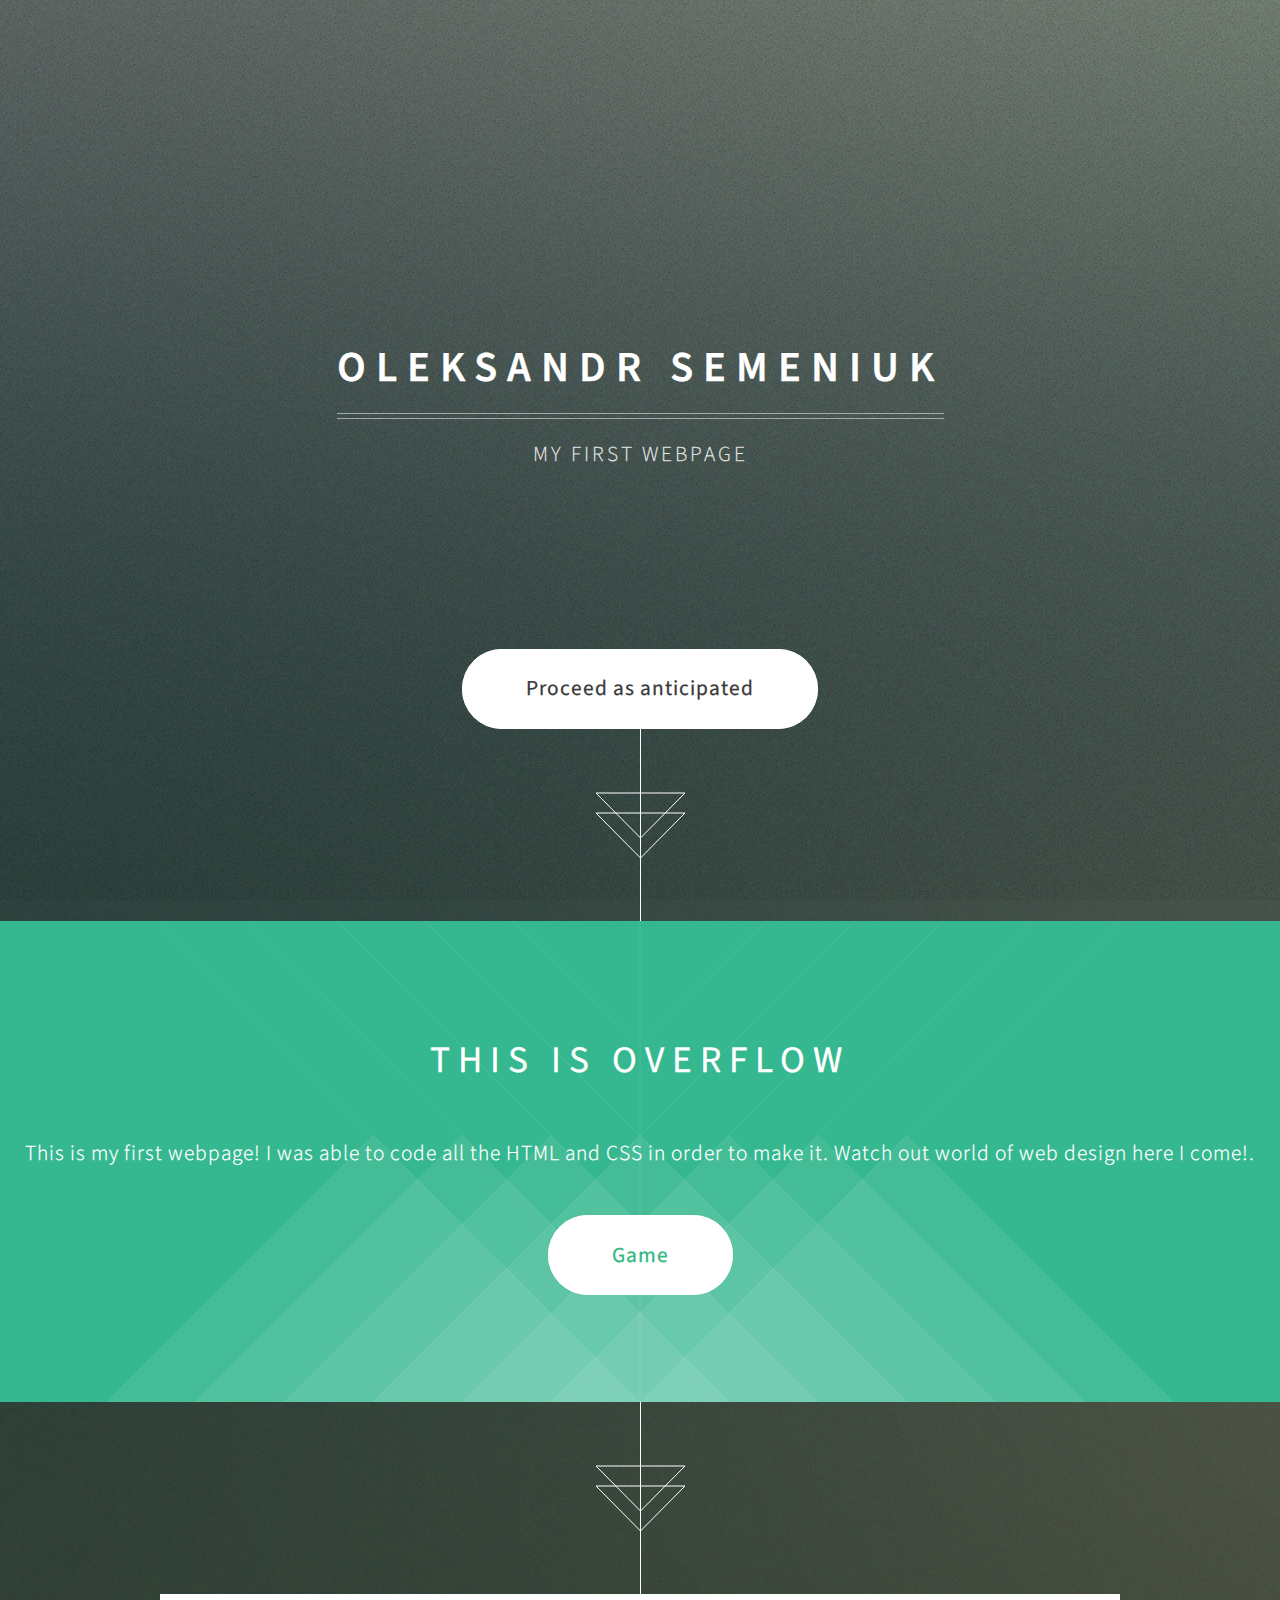
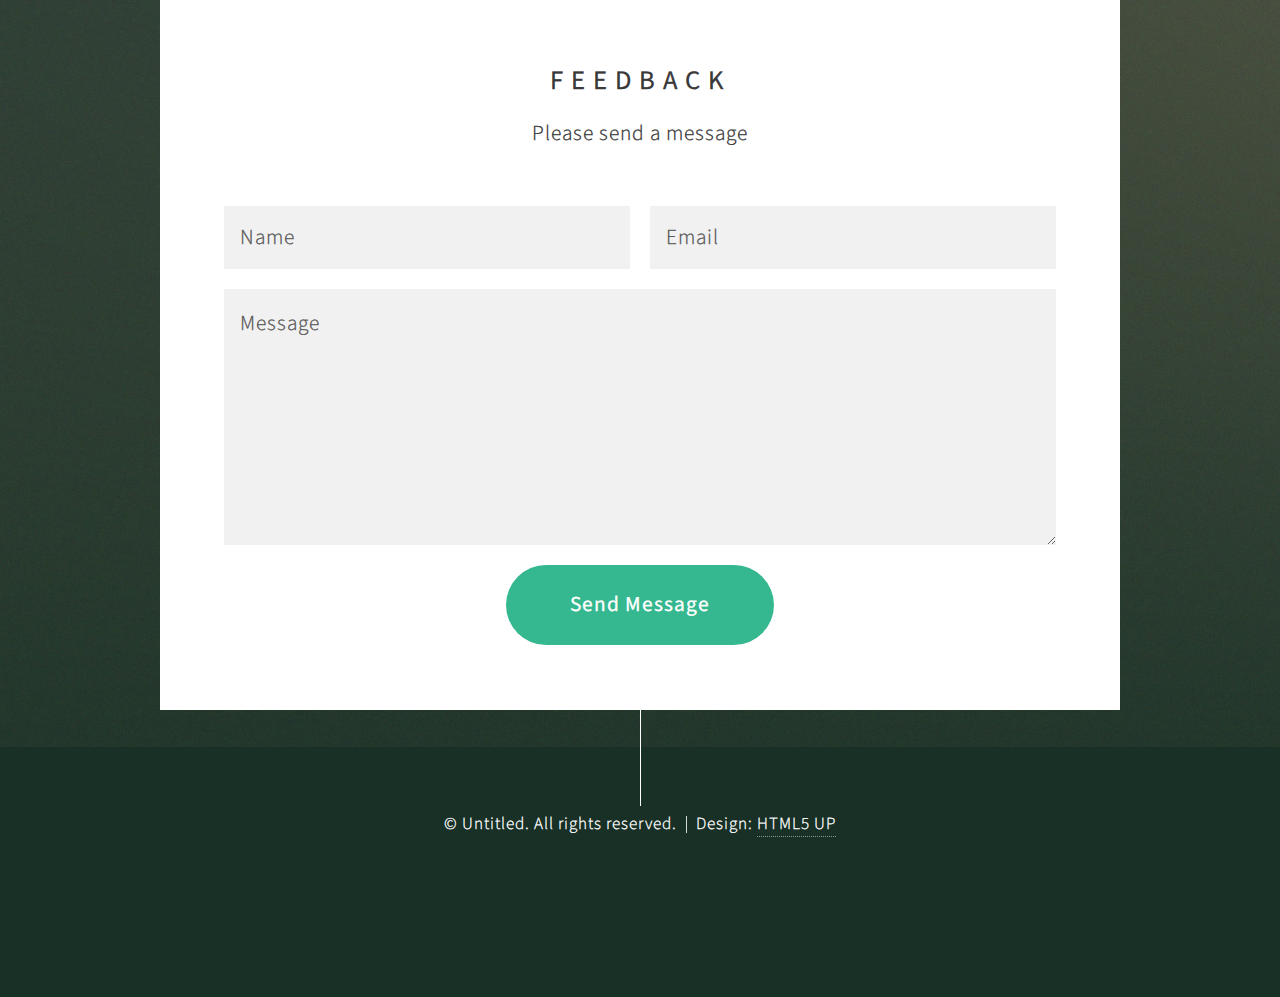
<file: index.html>
<!DOCTYPE HTML>
<!--
	Overflow by HTML5 UP
	html5up.net | @ajlkn
	Free for personal and commercial use under the CCA 3.0 license (html5up.net/license)
-->
<html>
	<head>
		<title>Oleksandr Semeniuk My First Webpage</title>
		<meta charset="utf-8" />
		<meta name="viewport" content="width=device-width, initial-scale=1" />
		<!--[if lte IE 8]><script src="assets/js/ie/html5shiv.js"></script><![endif]-->
		<link rel="stylesheet" href="assets/css/main.css" />
		<!--[if lte IE 8]><link rel="stylesheet" href="assets/css/ie8.css" /><![endif]-->
	</head>
	<body>

		<!-- Header -->
			<section id="header">
				<header>
					<h1>Oleksandr Semeniuk</h1>
					<p>My First Webpage</p>
				</header>
				<footer>
					<a href="#banner" class="button style2 scrolly-middle"><!--[-->Proceed as anticipated<!--]--></a>
				</footer>
			</section>

		<!-- Banner -->
			<section id="banner">
				<header>
					<h2><!--[-->This is Overflow<!--]--></h2>
				</header>
				<p><!--[-->This is my first webpage! I was able to code all the HTML and CSS in order to make it. Watch out world of web design here I come!<!--]-->.<br />
				<footer>
					<a href="game.html" class="button style2 scrolly"><!--[-->Game<!--]--></a>
				</footer>
			</section>

		<!-- Contact -->
			<article class="container box style3">
				<header>
					<h2>Feedback</h2>
					<p>Please send a message</p>
				</header>
				<form method="post" action="mailto:werwolf_a@ukr.net" enctype="text/plain">
					<div class="row 50%">
						<div class="6u 12u$(mobile)"><input type="text" class="text" name="name" placeholder="Name" /></div>
						<div class="6u$ 12u$(mobile)"><input type="text" class="text" name="email" placeholder="Email" /></div>
						<div class="12u$">
							<textarea name="message" placeholder="Message"></textarea>
						</div>
						<div class="12u$">
							<ul class="actions">
								<li><input type="submit" value="Send Message" /></li>
							</ul>
						</div>
					</div>
				</form>
			</article>

		<section id="footer">
<!--			<ul class="icons">
				<li><a href="#" class="icon fa-twitter"><span class="label">Twitter</span></a></li>
				<li><a href="#" class="icon fa-facebook"><span class="label">Facebook</span></a></li>
				<li><a href="#" class="icon fa-google-plus"><span class="label">Google+</span></a></li>
				<li><a href="#" class="icon fa-pinterest"><span class="label">Pinterest</span></a></li>
				<li><a href="#" class="icon fa-dribbble"><span class="label">Dribbble</span></a></li>
				<li><a href="#" class="icon fa-linkedin"><span class="label">LinkedIn</span></a></li>
			</ul>
-->
			<div class="copyright">
				<ul class="menu">
					<li>&copy; Untitled. All rights reserved.</li><li>Design: <a href="http://html5up.net">HTML5 UP</a></li>
				</ul>

			</div>
		</section>

		<!-- Scripts -->
			<script src="assets/js/jquery.min.js"></script>
			<script src="assets/js/jquery.scrolly.min.js"></script>
			<script src="assets/js/jquery.poptrox.min.js"></script>
			<script src="assets/js/skel.min.js"></script>
			<script src="assets/js/util.js"></script>
			<!--[if lte IE 8]><script src="assets/js/ie/respond.min.js"></script><![endif]-->
			<script src="assets/js/main.js"></script>

	</body>
</html>
</file>
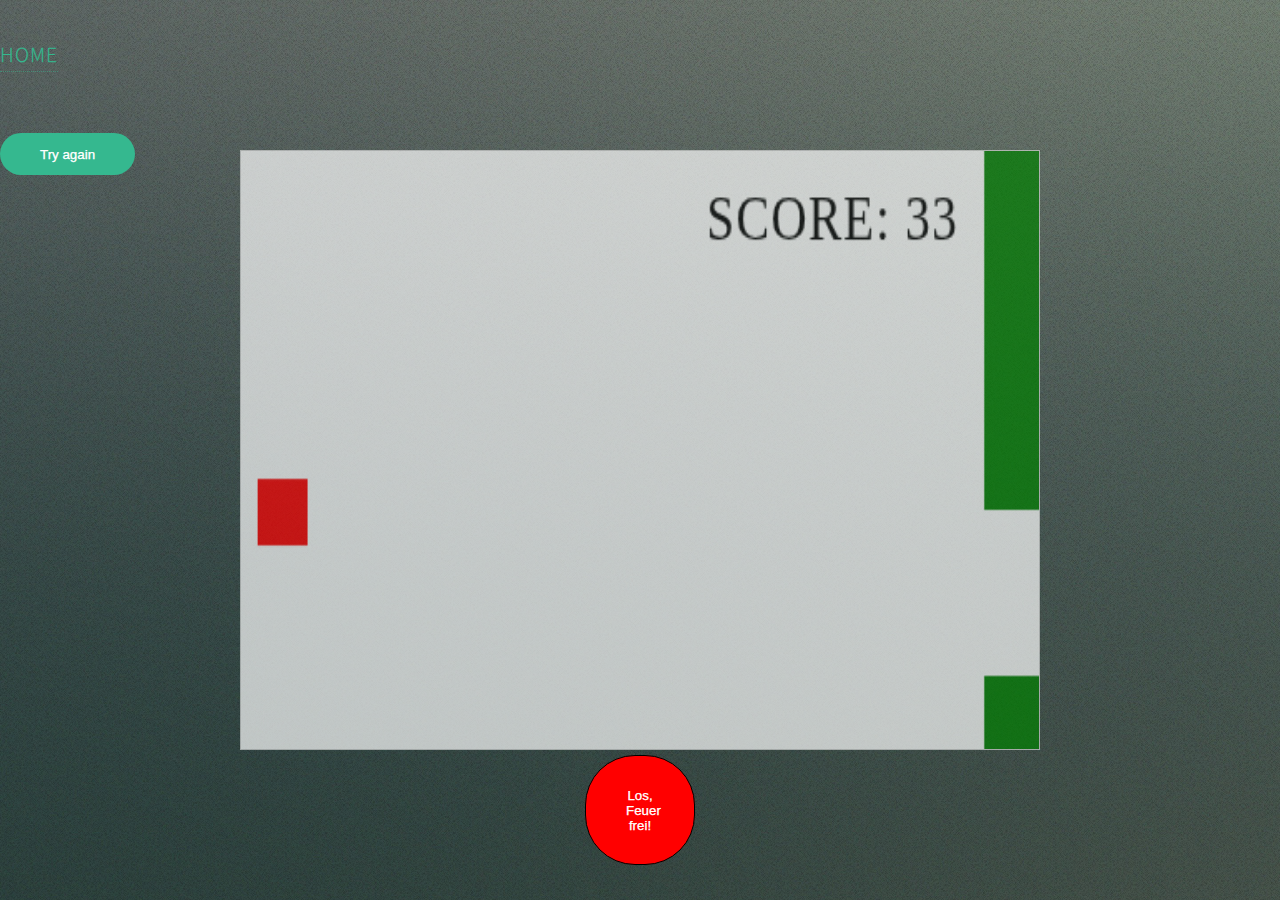
<file: game.html>
<!DOCTYPE html>
<html>
<head>
<title>Game</title>
<meta name="viewport" content="width=device-width, initial-scale=1.0"/>
<link rel="stylesheet" href="assets/css/main.css" />
<style>
canvas {
    border:1px solid #d3d3d3;
    background-color: #ffffff; opacity: 0.7;
    padding: 0;
    margin: auto;
    display: block;
    width: 800px;
    height: 600px;
    position: absolute;
    top: 0;
    bottom: 0;
    left: 0;
    right: 0;
}
}
</style>
</head>
<body onload="startGame()">
<script>

var myGamePiece;
var myObstacles = [];
var myScore;

function startGame() {
    myGamePiece = new component(30, 30, "red", 10, 120);
    myGamePiece.gravity = 0.05;
    myScore = new component("30px", "Consolas", "black", 280, 40, "text");
    myGameArea.start();
}

var myGameArea = {
    canvas : document.createElement("canvas"),
    start : function() {
        this.canvas.width = 480;
        this.canvas.height = 270; 
        this.context = this.canvas.getContext("2d");
        document.body.insertBefore(this.canvas, document.body.childNodes[0]);
        this.frameNo = 0;
        this.interval = setInterval(updateGameArea, 20);
        },
    clear : function() {
        this.context.clearRect(0, 0, this.canvas.width, this.canvas.height);
    }
}

function component(width, height, color, x, y, type) {
    this.type = type;
    this.score = 0;
    this.width = width;
    this.height = height;
    this.speedX = 0;
    this.speedY = 0;    
    this.x = x;
    this.y = y;
    this.gravity = 0;
    this.gravitySpeed = 0;
    this.update = function() {
        ctx = myGameArea.context;
        if (this.type == "text") {
            ctx.font = this.width + " " + this.height;
            ctx.fillStyle = color;
            ctx.fillText(this.text, this.x, this.y);
        } else {
            ctx.fillStyle = color;
            ctx.fillRect(this.x, this.y, this.width, this.height);
        }
    }
    this.newPos = function() {
        this.gravitySpeed += this.gravity;
        this.x += this.speedX;
        this.y += this.speedY + this.gravitySpeed;
        this.hitBottom();
    }
    this.hitBottom = function() {
        var rockbottom = myGameArea.canvas.height - this.height;
        if (this.y > rockbottom) {
            this.y = rockbottom;
            this.gravitySpeed = 0;
        }
    }
    this.crashWith = function(otherobj) {
        var myleft = this.x;
        var myright = this.x + (this.width);
        var mytop = this.y;
        var mybottom = this.y + (this.height);
        var otherleft = otherobj.x;
        var otherright = otherobj.x + (otherobj.width);
        var othertop = otherobj.y;
        var otherbottom = otherobj.y + (otherobj.height);
        var crash = true;
        if ((mybottom < othertop) || (mytop > otherbottom) || (myright < otherleft) || (myleft > otherright)) {
            crash = false;
        }
        return crash;
    }
}

function updateGameArea() {
    var x, height, gap, minHeight, maxHeight, minGap, maxGap;
    for (i = 0; i < myObstacles.length; i += 1) {
        if (myGamePiece.crashWith(myObstacles[i])) {
            return;
        } 
    }
    myGameArea.clear();
    myGameArea.frameNo += 1;
    if (myGameArea.frameNo == 1 || everyinterval(150)) {
        x = myGameArea.canvas.width;
        minHeight = 20;
        maxHeight = 200;
        height = Math.floor(Math.random()*(maxHeight-minHeight+1)+minHeight);
        minGap = 50;
        maxGap = 200;
        gap = Math.floor(Math.random()*(maxGap-minGap+1)+minGap);
        myObstacles.push(new component(40, height, "green", x, 0));
        myObstacles.push(new component(40, x - height - gap, "green", x, height + gap));
    }
    for (i = 0; i < myObstacles.length; i += 1) {
        myObstacles[i].x += -1;
        myObstacles[i].update();
    }
    myScore.text="SCORE: " + myGameArea.frameNo;
    myScore.update();
    myGamePiece.newPos();
    myGamePiece.update();
}

function everyinterval(n) {
    if ((myGameArea.frameNo / n) % 1 == 0) {return true;}
    return false;
}

function accelerate(n) {
    myGamePiece.gravity = n;
}
</script>
<br>
<button style=" height:110px; width:110px; border-radius: 50px;  border: 1px solid #000; background-color:red; margin: 0;    position: absolute;    top: 90%;    left: 50%;    transform: translate(-50%, -50%);" onmousedown="accelerate(-0.2)" onmouseup="accelerate(0.05)">Los, Feuer frei! </button>


</script>

<!--<br>
<a href="https://oleksandrsemeniuk.github.io/OleksandrSemeniuk/" >Home</a>
</br>-->    

<div class="home">
				<ul class="menu">
					</li><li>  <a href="https://oleksandrsemeniuk.github.io/OleksandrSemeniuk">HOME</a></li>
				</ul>

			</div>

<br>
<button onmousedown="location.reload();" >Try again</button>
</br>

</body>
</html>
</file>
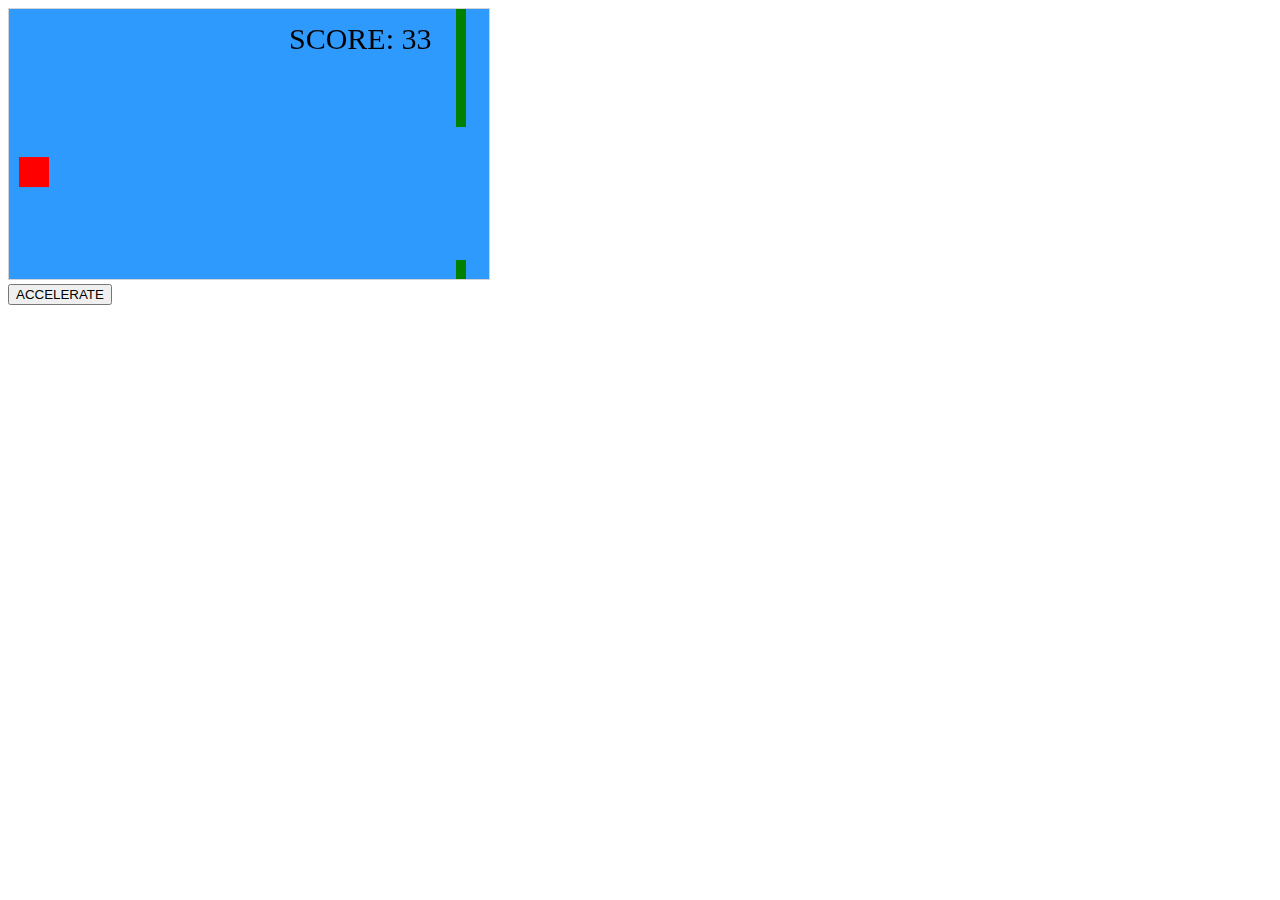
<file: index2.html>
<!DOCTYPE html>
<html>
<head>
<meta name="viewport" content="width=device-width, initial-scale=1.0"/>
<style>
canvas {
    border:1px solid #d3d3d3;
    background-color: #2E9AFE;
}
</style>
</head>
<body onload="startGame()">
<script>

var myGamePiece;
var myObstacles = [];
var myScore;

function startGame() {
    myGamePiece = new component(30, 30, "red", 10, 120);
    myGamePiece.gravity = 0.05;
    myScore = new component("30px", "Consolas", "black", 280, 40, "text");
    myGameArea.start();
}

var myGameArea = {
    canvas : document.createElement("canvas"),
    start : function() {
        this.canvas.width = 480;
        this.canvas.height = 270;
        this.context = this.canvas.getContext("2d");
        document.body.insertBefore(this.canvas, document.body.childNodes[0]);
        this.frameNo = 0;
        this.interval = setInterval(updateGameArea, 20);
        },
    clear : function() {
        this.context.clearRect(0, 0, this.canvas.width, this.canvas.height);
    }
}

function component(width, height, color, x, y, type) {
    this.type = type;
    this.score = 0;
    this.width = width;
    this.height = height;
    this.speedX = 0;
    this.speedY = 0;    
    this.x = x;
    this.y = y;
    this.gravity = 0;
    this.gravitySpeed = 0;
    this.update = function() {
        ctx = myGameArea.context;
        if (this.type == "text") {
            ctx.font = this.width + " " + this.height;
            ctx.fillStyle = color;
            ctx.fillText(this.text, this.x, this.y);
        } else {
            ctx.fillStyle = color;
            ctx.fillRect(this.x, this.y, this.width, this.height);
        }
    }
    this.newPos = function() {
        this.gravitySpeed += this.gravity;
        this.x += this.speedX;
        this.y += this.speedY + this.gravitySpeed;
        this.hitBottom();
    }
    this.hitBottom = function() {
        var rockbottom = myGameArea.canvas.height - this.height;
        if (this.y > rockbottom) {
            this.y = rockbottom;
            this.gravitySpeed = 0;
        }
    }
    this.crashWith = function(otherobj) {
        var myleft = this.x;
        var myright = this.x + (this.width);
        var mytop = this.y;
        var mybottom = this.y + (this.height);
        var otherleft = otherobj.x;
        var otherright = otherobj.x + (otherobj.width);
        var othertop = otherobj.y;
        var otherbottom = otherobj.y + (otherobj.height);
        var crash = true;
        if ((mybottom < othertop) || (mytop > otherbottom) || (myright < otherleft) || (myleft > otherright)) {
            crash = false;
        }
        return crash;
    }
}

function updateGameArea() {
    var x, height, gap, minHeight, maxHeight, minGap, maxGap;
    for (i = 0; i < myObstacles.length; i += 1) {
        if (myGamePiece.crashWith(myObstacles[i])) {
            return;
        } 
    }
    myGameArea.clear();
    myGameArea.frameNo += 1;
    if (myGameArea.frameNo == 1 || everyinterval(150)) {
        x = myGameArea.canvas.width;
        minHeight = 20;
        maxHeight = 200;
        height = Math.floor(Math.random()*(maxHeight-minHeight+1)+minHeight);
        minGap = 50;
        maxGap = 200;
        gap = Math.floor(Math.random()*(maxGap-minGap+1)+minGap);
        myObstacles.push(new component(10, height, "green", x, 0));
        myObstacles.push(new component(10, x - height - gap, "green", x, height + gap));
    }
    for (i = 0; i < myObstacles.length; i += 1) {
        myObstacles[i].x += -1;
        myObstacles[i].update();
    }
    myScore.text="SCORE: " + myGameArea.frameNo;
    myScore.update();
    myGamePiece.newPos();
    myGamePiece.update();
}

function everyinterval(n) {
    if ((myGameArea.frameNo / n) % 1 == 0) {return true;}
    return false;
}

function accelerate(n) {
    myGamePiece.gravity = n;
}
</script>
<br>
<button onmousedown="accelerate(-0.2)" onmouseup="accelerate(0.05)">ACCELERATE</button>
<!-- <p>Use the ACCELERATE button to stay in the air</p>
<p>How long can you stay alive?</p> -->
</body>
</html>
</file>
<file: assets/css/ie8.css>
/*
	Overflow by HTML5 UP
	html5up.net | @ajlkn
	Free for personal and commercial use under the CCA 3.0 license (html5up.net/license)
*/

/* Basic */

	body {
		background-image: url("../../images/bg.jpg");
		background-repeat: no-repeat;
		background-size: cover;
		background-position: auto;
		background-attachment: scroll;
		-ms-behavior: url("assets/js/ie/backgroundsize.min.htc");
	}

/* Section/Article */

	section > .last-child,
	article > .last-child,
	section.last-child,
	article.last-child {
		margin-bottom: 0;
	}

/* Button */

	input[type="button"],
	input[type="submit"],
	input[type="reset"],
	button,
	.button {
		position: relative;
		-ms-behavior: url("assets/js/ie/PIE.htc");
	}

		input[type="button"].style2:hover,
		input[type="submit"].style2:hover,
		input[type="reset"].style2:hover,
		button.style2:hover,
		.button.style2:hover {
			color: #35b88f !important;
		}

		input[type="button"].style3,
		input[type="submit"].style3,
		input[type="reset"].style3,
		button.style3,
		.button.style3 {
			background: #fefefe;
			border: solid 1px #dad9d9;
		}

/* Footer */

	#footer .icons {
		position: relative;
		-ms-behavior: url("assets/js/ie/PIE.htc");
	}

/* Header */

	#header header p {
		border-top: solid 1px #888;
	}
</file>
<file: assets/css/main.css>
@import url("https://fonts.googleapis.com/css?family=Source+Sans+Pro:300,300italic,400,600");
@import url("font-awesome.min.css");

/*
	Overflow by HTML5 UP
	html5up.net | @ajlkn
	Free for personal and commercial use under the CCA 3.0 license (html5up.net/license)
*/

/* Reset */

	html, body, div, span, applet, object, iframe, h1, h2, h3, h4, h5, h6, p, blockquote, pre, a, abbr, acronym, address, big, cite, code, del, dfn, em, img, ins, kbd, q, s, samp, small, strike, strong, sub, sup, tt, var, b, u, i, center, dl, dt, dd, ol, ul, li, fieldset, form, label, legend, table, caption, tbody, tfoot, thead, tr, th, td, article, aside, canvas, details, embed, figure, figcaption, footer, header, hgroup, menu, nav, output, ruby, section, summary, time, mark, audio, video {
		margin: 0;
		padding: 0;
		border: 0;
		font-size: 100%;
		font: inherit;
		vertical-align: baseline;
	}

	article, aside, details, figcaption, figure, footer, header, hgroup, menu, nav, section {
		display: block;
	}

	body {
		line-height: 1;
	}

	ol, ul {
		list-style: none;
	}

	blockquote, q {
		quotes: none;
	}

	blockquote:before, blockquote:after, q:before, q:after {
		content: '';
		content: none;
	}

	table {
		border-collapse: collapse;
		border-spacing: 0;
	}

	body {
		-webkit-text-size-adjust: none;
	}

/* Box Model */

	*, *:before, *:after {
		-moz-box-sizing: border-box;
		-webkit-box-sizing: border-box;
		box-sizing: border-box;
	}

/* Containers */

	.container {
		margin-left: auto;
		margin-right: auto;
	}

	.container.\31 25\25 {
		width: 100%;
		max-width: 1425px;
		min-width: 1140px;
	}

	.container.\37 5\25 {
		width: 855px;
	}

	.container.\35 0\25 {
		width: 570px;
	}

	.container.\32 5\25 {
		width: 285px;
	}

	.container {
		width: 1140px;
	}

	@media screen and (max-width: 1680px) {

		.container.\31 25\25 {
			width: 100%;
			max-width: 1200px;
			min-width: 960px;
		}

		.container.\37 5\25 {
			width: 720px;
		}

		.container.\35 0\25 {
			width: 480px;
		}

		.container.\32 5\25 {
			width: 240px;
		}

		.container {
			width: 960px;
		}

	}

	@media screen and (max-width: 1080px) {

		.container.\31 25\25 {
			width: 100%;
			max-width: 118.75%;
			min-width: 95%;
		}

		.container.\37 5\25 {
			width: 71.25%;
		}

		.container.\35 0\25 {
			width: 47.5%;
		}

		.container.\32 5\25 {
			width: 23.75%;
		}

		.container {
			width: 95%;
		}

	}

	@media screen and (max-width: 840px) {

		.container.\31 25\25 {
			width: 100%;
			max-width: 118.75%;
			min-width: 95%;
		}

		.container.\37 5\25 {
			width: 71.25%;
		}

		.container.\35 0\25 {
			width: 47.5%;
		}

		.container.\32 5\25 {
			width: 23.75%;
		}

		.container {
			width: 95%;
		}

	}

	@media screen and (max-width: 736px) {

		.container.\31 25\25 {
			width: 100%;
			max-width: 118.75%;
			min-width: 95%;
		}

		.container.\37 5\25 {
			width: 71.25%;
		}

		.container.\35 0\25 {
			width: 47.5%;
		}

		.container.\32 5\25 {
			width: 23.75%;
		}

		.container {
			width: 95% !important;
		}

	}

/* Grid */

	.row {
		border-bottom: solid 1px transparent;
		-moz-box-sizing: border-box;
		-webkit-box-sizing: border-box;
		box-sizing: border-box;
	}

	.row > * {
		float: left;
		-moz-box-sizing: border-box;
		-webkit-box-sizing: border-box;
		box-sizing: border-box;
	}

	.row:after, .row:before {
		content: '';
		display: block;
		clear: both;
		height: 0;
	}

	.row.uniform > * > :first-child {
		margin-top: 0;
	}

	.row.uniform > * > :last-child {
		margin-bottom: 0;
	}

	.row.\30 \25 > * {
		padding: 0px 0 0 0px;
	}

	.row.\30 \25 {
		margin: 0px 0 -1px 0px;
	}

	.row.uniform.\30 \25 > * {
		padding: 0px 0 0 0px;
	}

	.row.uniform.\30 \25 {
		margin: 0px 0 -1px 0px;
	}

	.row > * {
		padding: 40px 0 0 40px;
	}

	.row {
		margin: -40px 0 -1px -40px;
	}

	.row.uniform > * {
		padding: 40px 0 0 40px;
	}

	.row.uniform {
		margin: -40px 0 -1px -40px;
	}

	.row.\32 00\25 > * {
		padding: 80px 0 0 80px;
	}

	.row.\32 00\25 {
		margin: -80px 0 -1px -80px;
	}

	.row.uniform.\32 00\25 > * {
		padding: 80px 0 0 80px;
	}

	.row.uniform.\32 00\25 {
		margin: -80px 0 -1px -80px;
	}

	.row.\31 50\25 > * {
		padding: 60px 0 0 60px;
	}

	.row.\31 50\25 {
		margin: -60px 0 -1px -60px;
	}

	.row.uniform.\31 50\25 > * {
		padding: 60px 0 0 60px;
	}

	.row.uniform.\31 50\25 {
		margin: -60px 0 -1px -60px;
	}

	.row.\35 0\25 > * {
		padding: 20px 0 0 20px;
	}

	.row.\35 0\25 {
		margin: -20px 0 -1px -20px;
	}

	.row.uniform.\35 0\25 > * {
		padding: 20px 0 0 20px;
	}

	.row.uniform.\35 0\25 {
		margin: -20px 0 -1px -20px;
	}

	.row.\32 5\25 > * {
		padding: 10px 0 0 10px;
	}

	.row.\32 5\25 {
		margin: -10px 0 -1px -10px;
	}

	.row.uniform.\32 5\25 > * {
		padding: 10px 0 0 10px;
	}

	.row.uniform.\32 5\25 {
		margin: -10px 0 -1px -10px;
	}

	.\31 2u, .\31 2u\24 {
		width: 100%;
		clear: none;
		margin-left: 0;
	}

	.\31 1u, .\31 1u\24 {
		width: 91.6666666667%;
		clear: none;
		margin-left: 0;
	}

	.\31 0u, .\31 0u\24 {
		width: 83.3333333333%;
		clear: none;
		margin-left: 0;
	}

	.\39 u, .\39 u\24 {
		width: 75%;
		clear: none;
		margin-left: 0;
	}

	.\38 u, .\38 u\24 {
		width: 66.6666666667%;
		clear: none;
		margin-left: 0;
	}

	.\37 u, .\37 u\24 {
		width: 58.3333333333%;
		clear: none;
		margin-left: 0;
	}

	.\36 u, .\36 u\24 {
		width: 50%;
		clear: none;
		margin-left: 0;
	}

	.\35 u, .\35 u\24 {
		width: 41.6666666667%;
		clear: none;
		margin-left: 0;
	}

	.\34 u, .\34 u\24 {
		width: 33.3333333333%;
		clear: none;
		margin-left: 0;
	}

	.\33 u, .\33 u\24 {
		width: 25%;
		clear: none;
		margin-left: 0;
	}

	.\32 u, .\32 u\24 {
		width: 16.6666666667%;
		clear: none;
		margin-left: 0;
	}

	.\31 u, .\31 u\24 {
		width: 8.3333333333%;
		clear: none;
		margin-left: 0;
	}

	.\31 2u\24 + *,
	.\31 1u\24 + *,
	.\31 0u\24 + *,
	.\39 u\24 + *,
	.\38 u\24 + *,
	.\37 u\24 + *,
	.\36 u\24 + *,
	.\35 u\24 + *,
	.\34 u\24 + *,
	.\33 u\24 + *,
	.\32 u\24 + *,
	.\31 u\24 + * {
		clear: left;
	}

	.\-11u {
		margin-left: 91.66667%;
	}

	.\-10u {
		margin-left: 83.33333%;
	}

	.\-9u {
		margin-left: 75%;
	}

	.\-8u {
		margin-left: 66.66667%;
	}

	.\-7u {
		margin-left: 58.33333%;
	}

	.\-6u {
		margin-left: 50%;
	}

	.\-5u {
		margin-left: 41.66667%;
	}

	.\-4u {
		margin-left: 33.33333%;
	}

	.\-3u {
		margin-left: 25%;
	}

	.\-2u {
		margin-left: 16.66667%;
	}

	.\-1u {
		margin-left: 8.33333%;
	}

	@media screen and (max-width: 1680px) {

		.row > * {
			padding: 40px 0 0 40px;
		}

		.row {
			margin: -40px 0 -1px -40px;
		}

		.row.uniform > * {
			padding: 40px 0 0 40px;
		}

		.row.uniform {
			margin: -40px 0 -1px -40px;
		}

		.row.\32 00\25 > * {
			padding: 80px 0 0 80px;
		}

		.row.\32 00\25 {
			margin: -80px 0 -1px -80px;
		}

		.row.uniform.\32 00\25 > * {
			padding: 80px 0 0 80px;
		}

		.row.uniform.\32 00\25 {
			margin: -80px 0 -1px -80px;
		}

		.row.\31 50\25 > * {
			padding: 60px 0 0 60px;
		}

		.row.\31 50\25 {
			margin: -60px 0 -1px -60px;
		}

		.row.uniform.\31 50\25 > * {
			padding: 60px 0 0 60px;
		}

		.row.uniform.\31 50\25 {
			margin: -60px 0 -1px -60px;
		}

		.row.\35 0\25 > * {
			padding: 20px 0 0 20px;
		}

		.row.\35 0\25 {
			margin: -20px 0 -1px -20px;
		}

		.row.uniform.\35 0\25 > * {
			padding: 20px 0 0 20px;
		}

		.row.uniform.\35 0\25 {
			margin: -20px 0 -1px -20px;
		}

		.row.\32 5\25 > * {
			padding: 10px 0 0 10px;
		}

		.row.\32 5\25 {
			margin: -10px 0 -1px -10px;
		}

		.row.uniform.\32 5\25 > * {
			padding: 10px 0 0 10px;
		}

		.row.uniform.\32 5\25 {
			margin: -10px 0 -1px -10px;
		}

		.\31 2u\28wide\29, .\31 2u\24\28wide\29 {
			width: 100%;
			clear: none;
			margin-left: 0;
		}

		.\31 1u\28wide\29, .\31 1u\24\28wide\29 {
			width: 91.6666666667%;
			clear: none;
			margin-left: 0;
		}

		.\31 0u\28wide\29, .\31 0u\24\28wide\29 {
			width: 83.3333333333%;
			clear: none;
			margin-left: 0;
		}

		.\39 u\28wide\29, .\39 u\24\28wide\29 {
			width: 75%;
			clear: none;
			margin-left: 0;
		}

		.\38 u\28wide\29, .\38 u\24\28wide\29 {
			width: 66.6666666667%;
			clear: none;
			margin-left: 0;
		}

		.\37 u\28wide\29, .\37 u\24\28wide\29 {
			width: 58.3333333333%;
			clear: none;
			margin-left: 0;
		}

		.\36 u\28wide\29, .\36 u\24\28wide\29 {
			width: 50%;
			clear: none;
			margin-left: 0;
		}

		.\35 u\28wide\29, .\35 u\24\28wide\29 {
			width: 41.6666666667%;
			clear: none;
			margin-left: 0;
		}

		.\34 u\28wide\29, .\34 u\24\28wide\29 {
			width: 33.3333333333%;
			clear: none;
			margin-left: 0;
		}

		.\33 u\28wide\29, .\33 u\24\28wide\29 {
			width: 25%;
			clear: none;
			margin-left: 0;
		}

		.\32 u\28wide\29, .\32 u\24\28wide\29 {
			width: 16.6666666667%;
			clear: none;
			margin-left: 0;
		}

		.\31 u\28wide\29, .\31 u\24\28wide\29 {
			width: 8.3333333333%;
			clear: none;
			margin-left: 0;
		}

		.\31 2u\24\28wide\29 + *,
		.\31 1u\24\28wide\29 + *,
		.\31 0u\24\28wide\29 + *,
		.\39 u\24\28wide\29 + *,
		.\38 u\24\28wide\29 + *,
		.\37 u\24\28wide\29 + *,
		.\36 u\24\28wide\29 + *,
		.\35 u\24\28wide\29 + *,
		.\34 u\24\28wide\29 + *,
		.\33 u\24\28wide\29 + *,
		.\32 u\24\28wide\29 + *,
		.\31 u\24\28wide\29 + * {
			clear: left;
		}

		.\-11u\28wide\29 {
			margin-left: 91.66667%;
		}

		.\-10u\28wide\29 {
			margin-left: 83.33333%;
		}

		.\-9u\28wide\29 {
			margin-left: 75%;
		}

		.\-8u\28wide\29 {
			margin-left: 66.66667%;
		}

		.\-7u\28wide\29 {
			margin-left: 58.33333%;
		}

		.\-6u\28wide\29 {
			margin-left: 50%;
		}

		.\-5u\28wide\29 {
			margin-left: 41.66667%;
		}

		.\-4u\28wide\29 {
			margin-left: 33.33333%;
		}

		.\-3u\28wide\29 {
			margin-left: 25%;
		}

		.\-2u\28wide\29 {
			margin-left: 16.66667%;
		}

		.\-1u\28wide\29 {
			margin-left: 8.33333%;
		}

	}

	@media screen and (max-width: 1080px) {

		.row > * {
			padding: 40px 0 0 40px;
		}

		.row {
			margin: -40px 0 -1px -40px;
		}

		.row.uniform > * {
			padding: 40px 0 0 40px;
		}

		.row.uniform {
			margin: -40px 0 -1px -40px;
		}

		.row.\32 00\25 > * {
			padding: 80px 0 0 80px;
		}

		.row.\32 00\25 {
			margin: -80px 0 -1px -80px;
		}

		.row.uniform.\32 00\25 > * {
			padding: 80px 0 0 80px;
		}

		.row.uniform.\32 00\25 {
			margin: -80px 0 -1px -80px;
		}

		.row.\31 50\25 > * {
			padding: 60px 0 0 60px;
		}

		.row.\31 50\25 {
			margin: -60px 0 -1px -60px;
		}

		.row.uniform.\31 50\25 > * {
			padding: 60px 0 0 60px;
		}

		.row.uniform.\31 50\25 {
			margin: -60px 0 -1px -60px;
		}

		.row.\35 0\25 > * {
			padding: 20px 0 0 20px;
		}

		.row.\35 0\25 {
			margin: -20px 0 -1px -20px;
		}

		.row.uniform.\35 0\25 > * {
			padding: 20px 0 0 20px;
		}

		.row.uniform.\35 0\25 {
			margin: -20px 0 -1px -20px;
		}

		.row.\32 5\25 > * {
			padding: 10px 0 0 10px;
		}

		.row.\32 5\25 {
			margin: -10px 0 -1px -10px;
		}

		.row.uniform.\32 5\25 > * {
			padding: 10px 0 0 10px;
		}

		.row.uniform.\32 5\25 {
			margin: -10px 0 -1px -10px;
		}

		.\31 2u\28normal\29, .\31 2u\24\28normal\29 {
			width: 100%;
			clear: none;
			margin-left: 0;
		}

		.\31 1u\28normal\29, .\31 1u\24\28normal\29 {
			width: 91.6666666667%;
			clear: none;
			margin-left: 0;
		}

		.\31 0u\28normal\29, .\31 0u\24\28normal\29 {
			width: 83.3333333333%;
			clear: none;
			margin-left: 0;
		}

		.\39 u\28normal\29, .\39 u\24\28normal\29 {
			width: 75%;
			clear: none;
			margin-left: 0;
		}

		.\38 u\28normal\29, .\38 u\24\28normal\29 {
			width: 66.6666666667%;
			clear: none;
			margin-left: 0;
		}

		.\37 u\28normal\29, .\37 u\24\28normal\29 {
			width: 58.3333333333%;
			clear: none;
			margin-left: 0;
		}

		.\36 u\28normal\29, .\36 u\24\28normal\29 {
			width: 50%;
			clear: none;
			margin-left: 0;
		}

		.\35 u\28normal\29, .\35 u\24\28normal\29 {
			width: 41.6666666667%;
			clear: none;
			margin-left: 0;
		}

		.\34 u\28normal\29, .\34 u\24\28normal\29 {
			width: 33.3333333333%;
			clear: none;
			margin-left: 0;
		}

		.\33 u\28normal\29, .\33 u\24\28normal\29 {
			width: 25%;
			clear: none;
			margin-left: 0;
		}

		.\32 u\28normal\29, .\32 u\24\28normal\29 {
			width: 16.6666666667%;
			clear: none;
			margin-left: 0;
		}

		.\31 u\28normal\29, .\31 u\24\28normal\29 {
			width: 8.3333333333%;
			clear: none;
			margin-left: 0;
		}

		.\31 2u\24\28normal\29 + *,
		.\31 1u\24\28normal\29 + *,
		.\31 0u\24\28normal\29 + *,
		.\39 u\24\28normal\29 + *,
		.\38 u\24\28normal\29 + *,
		.\37 u\24\28normal\29 + *,
		.\36 u\24\28normal\29 + *,
		.\35 u\24\28normal\29 + *,
		.\34 u\24\28normal\29 + *,
		.\33 u\24\28normal\29 + *,
		.\32 u\24\28normal\29 + *,
		.\31 u\24\28normal\29 + * {
			clear: left;
		}

		.\-11u\28normal\29 {
			margin-left: 91.66667%;
		}

		.\-10u\28normal\29 {
			margin-left: 83.33333%;
		}

		.\-9u\28normal\29 {
			margin-left: 75%;
		}

		.\-8u\28normal\29 {
			margin-left: 66.66667%;
		}

		.\-7u\28normal\29 {
			margin-left: 58.33333%;
		}

		.\-6u\28normal\29 {
			margin-left: 50%;
		}

		.\-5u\28normal\29 {
			margin-left: 41.66667%;
		}

		.\-4u\28normal\29 {
			margin-left: 33.33333%;
		}

		.\-3u\28normal\29 {
			margin-left: 25%;
		}

		.\-2u\28normal\29 {
			margin-left: 16.66667%;
		}

		.\-1u\28normal\29 {
			margin-left: 8.33333%;
		}

	}

	@media screen and (max-width: 840px) {

		.row > * {
			padding: 30px 0 0 30px;
		}

		.row {
			margin: -30px 0 -1px -30px;
		}

		.row.uniform > * {
			padding: 30px 0 0 30px;
		}

		.row.uniform {
			margin: -30px 0 -1px -30px;
		}

		.row.\32 00\25 > * {
			padding: 60px 0 0 60px;
		}

		.row.\32 00\25 {
			margin: -60px 0 -1px -60px;
		}

		.row.uniform.\32 00\25 > * {
			padding: 60px 0 0 60px;
		}

		.row.uniform.\32 00\25 {
			margin: -60px 0 -1px -60px;
		}

		.row.\31 50\25 > * {
			padding: 45px 0 0 45px;
		}

		.row.\31 50\25 {
			margin: -45px 0 -1px -45px;
		}

		.row.uniform.\31 50\25 > * {
			padding: 45px 0 0 45px;
		}

		.row.uniform.\31 50\25 {
			margin: -45px 0 -1px -45px;
		}

		.row.\35 0\25 > * {
			padding: 15px 0 0 15px;
		}

		.row.\35 0\25 {
			margin: -15px 0 -1px -15px;
		}

		.row.uniform.\35 0\25 > * {
			padding: 15px 0 0 15px;
		}

		.row.uniform.\35 0\25 {
			margin: -15px 0 -1px -15px;
		}

		.row.\32 5\25 > * {
			padding: 7.5px 0 0 7.5px;
		}

		.row.\32 5\25 {
			margin: -7.5px 0 -1px -7.5px;
		}

		.row.uniform.\32 5\25 > * {
			padding: 7.5px 0 0 7.5px;
		}

		.row.uniform.\32 5\25 {
			margin: -7.5px 0 -1px -7.5px;
		}

		.\31 2u\28narrow\29, .\31 2u\24\28narrow\29 {
			width: 100%;
			clear: none;
			margin-left: 0;
		}

		.\31 1u\28narrow\29, .\31 1u\24\28narrow\29 {
			width: 91.6666666667%;
			clear: none;
			margin-left: 0;
		}

		.\31 0u\28narrow\29, .\31 0u\24\28narrow\29 {
			width: 83.3333333333%;
			clear: none;
			margin-left: 0;
		}

		.\39 u\28narrow\29, .\39 u\24\28narrow\29 {
			width: 75%;
			clear: none;
			margin-left: 0;
		}

		.\38 u\28narrow\29, .\38 u\24\28narrow\29 {
			width: 66.6666666667%;
			clear: none;
			margin-left: 0;
		}

		.\37 u\28narrow\29, .\37 u\24\28narrow\29 {
			width: 58.3333333333%;
			clear: none;
			margin-left: 0;
		}

		.\36 u\28narrow\29, .\36 u\24\28narrow\29 {
			width: 50%;
			clear: none;
			margin-left: 0;
		}

		.\35 u\28narrow\29, .\35 u\24\28narrow\29 {
			width: 41.6666666667%;
			clear: none;
			margin-left: 0;
		}

		.\34 u\28narrow\29, .\34 u\24\28narrow\29 {
			width: 33.3333333333%;
			clear: none;
			margin-left: 0;
		}

		.\33 u\28narrow\29, .\33 u\24\28narrow\29 {
			width: 25%;
			clear: none;
			margin-left: 0;
		}

		.\32 u\28narrow\29, .\32 u\24\28narrow\29 {
			width: 16.6666666667%;
			clear: none;
			margin-left: 0;
		}

		.\31 u\28narrow\29, .\31 u\24\28narrow\29 {
			width: 8.3333333333%;
			clear: none;
			margin-left: 0;
		}

		.\31 2u\24\28narrow\29 + *,
		.\31 1u\24\28narrow\29 + *,
		.\31 0u\24\28narrow\29 + *,
		.\39 u\24\28narrow\29 + *,
		.\38 u\24\28narrow\29 + *,
		.\37 u\24\28narrow\29 + *,
		.\36 u\24\28narrow\29 + *,
		.\35 u\24\28narrow\29 + *,
		.\34 u\24\28narrow\29 + *,
		.\33 u\24\28narrow\29 + *,
		.\32 u\24\28narrow\29 + *,
		.\31 u\24\28narrow\29 + * {
			clear: left;
		}

		.\-11u\28narrow\29 {
			margin-left: 91.66667%;
		}

		.\-10u\28narrow\29 {
			margin-left: 83.33333%;
		}

		.\-9u\28narrow\29 {
			margin-left: 75%;
		}

		.\-8u\28narrow\29 {
			margin-left: 66.66667%;
		}

		.\-7u\28narrow\29 {
			margin-left: 58.33333%;
		}

		.\-6u\28narrow\29 {
			margin-left: 50%;
		}

		.\-5u\28narrow\29 {
			margin-left: 41.66667%;
		}

		.\-4u\28narrow\29 {
			margin-left: 33.33333%;
		}

		.\-3u\28narrow\29 {
			margin-left: 25%;
		}

		.\-2u\28narrow\29 {
			margin-left: 16.66667%;
		}

		.\-1u\28narrow\29 {
			margin-left: 8.33333%;
		}

	}

	@media screen and (max-width: 736px) {

		.row > * {
			padding: 20px 0 0 20px;
		}

		.row {
			margin: -20px 0 -1px -20px;
		}

		.row.uniform > * {
			padding: 20px 0 0 20px;
		}

		.row.uniform {
			margin: -20px 0 -1px -20px;
		}

		.row.\32 00\25 > * {
			padding: 40px 0 0 40px;
		}

		.row.\32 00\25 {
			margin: -40px 0 -1px -40px;
		}

		.row.uniform.\32 00\25 > * {
			padding: 40px 0 0 40px;
		}

		.row.uniform.\32 00\25 {
			margin: -40px 0 -1px -40px;
		}

		.row.\31 50\25 > * {
			padding: 30px 0 0 30px;
		}

		.row.\31 50\25 {
			margin: -30px 0 -1px -30px;
		}

		.row.uniform.\31 50\25 > * {
			padding: 30px 0 0 30px;
		}

		.row.uniform.\31 50\25 {
			margin: -30px 0 -1px -30px;
		}

		.row.\35 0\25 > * {
			padding: 10px 0 0 10px;
		}

		.row.\35 0\25 {
			margin: -10px 0 -1px -10px;
		}

		.row.uniform.\35 0\25 > * {
			padding: 10px 0 0 10px;
		}

		.row.uniform.\35 0\25 {
			margin: -10px 0 -1px -10px;
		}

		.row.\32 5\25 > * {
			padding: 5px 0 0 5px;
		}

		.row.\32 5\25 {
			margin: -5px 0 -1px -5px;
		}

		.row.uniform.\32 5\25 > * {
			padding: 5px 0 0 5px;
		}

		.row.uniform.\32 5\25 {
			margin: -5px 0 -1px -5px;
		}

		.\31 2u\28mobile\29, .\31 2u\24\28mobile\29 {
			width: 100%;
			clear: none;
			margin-left: 0;
		}

		.\31 1u\28mobile\29, .\31 1u\24\28mobile\29 {
			width: 91.6666666667%;
			clear: none;
			margin-left: 0;
		}

		.\31 0u\28mobile\29, .\31 0u\24\28mobile\29 {
			width: 83.3333333333%;
			clear: none;
			margin-left: 0;
		}

		.\39 u\28mobile\29, .\39 u\24\28mobile\29 {
			width: 75%;
			clear: none;
			margin-left: 0;
		}

		.\38 u\28mobile\29, .\38 u\24\28mobile\29 {
			width: 66.6666666667%;
			clear: none;
			margin-left: 0;
		}

		.\37 u\28mobile\29, .\37 u\24\28mobile\29 {
			width: 58.3333333333%;
			clear: none;
			margin-left: 0;
		}

		.\36 u\28mobile\29, .\36 u\24\28mobile\29 {
			width: 50%;
			clear: none;
			margin-left: 0;
		}

		.\35 u\28mobile\29, .\35 u\24\28mobile\29 {
			width: 41.6666666667%;
			clear: none;
			margin-left: 0;
		}

		.\34 u\28mobile\29, .\34 u\24\28mobile\29 {
			width: 33.3333333333%;
			clear: none;
			margin-left: 0;
		}

		.\33 u\28mobile\29, .\33 u\24\28mobile\29 {
			width: 25%;
			clear: none;
			margin-left: 0;
		}

		.\32 u\28mobile\29, .\32 u\24\28mobile\29 {
			width: 16.6666666667%;
			clear: none;
			margin-left: 0;
		}

		.\31 u\28mobile\29, .\31 u\24\28mobile\29 {
			width: 8.3333333333%;
			clear: none;
			margin-left: 0;
		}

		.\31 2u\24\28mobile\29 + *,
		.\31 1u\24\28mobile\29 + *,
		.\31 0u\24\28mobile\29 + *,
		.\39 u\24\28mobile\29 + *,
		.\38 u\24\28mobile\29 + *,
		.\37 u\24\28mobile\29 + *,
		.\36 u\24\28mobile\29 + *,
		.\35 u\24\28mobile\29 + *,
		.\34 u\24\28mobile\29 + *,
		.\33 u\24\28mobile\29 + *,
		.\32 u\24\28mobile\29 + *,
		.\31 u\24\28mobile\29 + * {
			clear: left;
		}

		.\-11u\28mobile\29 {
			margin-left: 91.66667%;
		}

		.\-10u\28mobile\29 {
			margin-left: 83.33333%;
		}

		.\-9u\28mobile\29 {
			margin-left: 75%;
		}

		.\-8u\28mobile\29 {
			margin-left: 66.66667%;
		}

		.\-7u\28mobile\29 {
			margin-left: 58.33333%;
		}

		.\-6u\28mobile\29 {
			margin-left: 50%;
		}

		.\-5u\28mobile\29 {
			margin-left: 41.66667%;
		}

		.\-4u\28mobile\29 {
			margin-left: 33.33333%;
		}

		.\-3u\28mobile\29 {
			margin-left: 25%;
		}

		.\-2u\28mobile\29 {
			margin-left: 16.66667%;
		}

		.\-1u\28mobile\29 {
			margin-left: 8.33333%;
		}

	}

/* Basic */

	body {
		background-color: #183026;
		background-image: url("images/overlay.png"), url("../../images/bg.jpg");
		background-repeat: repeat, no-repeat;
		background-size: auto, cover;
		background-position: top left, center 0;
		background-attachment: fixed, fixed;
		font-family: 'Source Sans Pro', sans-serif;
		font-size: 18pt;
		line-height: 1.75em;
		font-weight: 300;
		letter-spacing: 1px;
		color: #3a3939;
		text-shadow: 0 0 0.5px rgba(58, 57, 57, 0.25);
		-webkit-text-stroke: 0.25px;
	}

		body.is-scroll {
			background-attachment: scroll, scroll;
			background-size: auto, 100% auto;
		}

		body.is-loading * {
			-moz-transition: none !important;
			-webkit-transition: none !important;
			-ms-transition: none !important;
			transition: none !important;
			-moz-animation: none !important;
			-webkit-animation: none !important;
			-ms-animation: none !important;
			animation: none !important;
		}

	input, textarea, select {
		font-family: 'Source Sans Pro', sans-serif;
		font-size: 18pt;
		line-height: 1.75em;
		font-weight: 300;
		letter-spacing: 1px;
		color: #3a3939;
		text-shadow: 0 0 0.5px rgba(58, 57, 57, 0.25);
		-webkit-text-stroke: 0.25px;
	}

	h1, h2, h3, h4, h5, h6 {
		font-weight: 400;
		text-transform: uppercase;
		line-height: 1.75em;
	}

	h1 a, h2 a, h3 a, h4 a, h5 a, h6 a {
		color: inherit;
		text-decoration: none;
	}

	h2 {
		font-size: 1.25em;
		letter-spacing: 8px;
	}

	h3 {
		font-size: 1em;
		letter-spacing: 5px;
	}

	strong, b {
		font-weight: 400;
	}

	em, i {
		font-style: italic;
	}

	a {
		-moz-transition: border-color 0.35s ease-in-out, color 0.35s ease-in-out;
		-webkit-transition: border-color 0.35s ease-in-out, color 0.35s ease-in-out;
		-ms-transition: border-color 0.35s ease-in-out, color 0.35s ease-in-out;
		transition: border-color 0.35s ease-in-out, color 0.35s ease-in-out;
		color: #35b88f;
		text-shadow: 0 0 0.5px rgba(53, 184, 143, 0.25);
		text-decoration: none;
		border-bottom: dotted 1px rgba(53, 184, 143, 0.5);
	}

		a:hover {
			border-bottom-color: rgba(53, 184, 143, 0);
		}

	sub {
		position: relative;
		top: 0.5em;
		font-size: 0.8em;
	}

	sup {
		position: relative;
		top: -0.5em;
		font-size: 0.8em;
	}

	hr {
		border: 0;
		border-top: solid 1px #dad9d9;
		margin: 2em 0 2em 0;
	}

	blockquote {
		border-left: solid 0.5em #eae9e9;
		padding: 1em 0 1em 2em;
		font-style: italic;
	}

	p, ul, ol, dl, table {
		margin-bottom: 1em;
	}

	header {
		margin-bottom: 1em;
	}

		header p {
			display: block;
			margin: 0.5em 0 0 0;
			padding: 0 0 1.5em 0;
		}

	footer {
		margin-top: 1em;
	}

	br.clear {
		clear: both;
	}

/* Sections/Article */

	section, article {
		margin-bottom: 3em;
	}

	section > :last-child,
	article > :last-child,
	section:last-child,
	article:last-child {
		margin-bottom: 0;
	}

	.row > section, .row > article {
		margin-bottom: 0;
	}

/* Image */

	.image {
		display: inline-block;
		border: 0;
	}

		.image img {
			display: block;
			width: 100%;
		}

		.image.featured {
			display: block;
			width: 100%;
			margin: 0 0 2em 0;
		}

		.image.fit {
			display: block;
			width: 100%;
		}

		.image.left {
			float: left;
			margin: 0 2em 2em 0;
		}

		.image.centered {
			display: block;
			margin: 0 0 2em 0;
		}

			.image.centered img {
				margin: 0 auto;
				width: auto;
			}

/* List */

	ul.default {
		list-style: disc;
		padding-left: 1em;
	}

		ul.default li {
			padding-left: 1.5em;
			margin-top: 1.5em;
		}

			ul.default li:first-child {
				margin-top: 0;
			}

	ul.icons {
		cursor: default;
	}

		ul.icons li {
			display: inline-block;
		}

		ul.icons a {
			display: inline-block;
			width: 2.5em;
			height: 2.5em;
			line-height: 2.5em;
			text-align: center;
			border: 0;
		}

	ul.menu {
		cursor: default;
	}

		ul.menu li {
			display: inline-block;
			line-height: 1em;
			border-left: solid 1px #dad9d9;
			padding: 0 0 0 0.5em;
			margin: 0 0 0 0.5em;
		}

			ul.menu li:first-child {
				border-left: 0;
				padding-left: 0;
				margin-left: 0;
			}

	ul.actions {
		cursor: default;
	}

		ul.actions li {
			display: inline-block;
			margin: 0 0 0 0.5em;
		}

			ul.actions li:first-child {
				margin-left: 0;
			}

	ol.default {
		list-style: decimal;
		padding-left: 1.25em;
	}

		ol.default li {
			padding-left: 1.25em;
			margin-top: 1.5em;
		}

/* Form */

	form label {
		display: block;
		margin: 0 0 0.5em 0;
	}

	form input[type="text"],
	form input[type="email"],
	form input[type="password"],
	form select,
	form textarea {
		-moz-transition: background-color 0.35s ease-in-out;
		-webkit-transition: background-color 0.35s ease-in-out;
		-ms-transition: background-color 0.35s ease-in-out;
		transition: background-color 0.35s ease-in-out;
		-webkit-appearance: none;
		display: block;
		border: 0;
		background: #f1f1f1;
		width: 100%;
		padding: 0.75em;
	}

		form input[type="text"]:focus,
		form input[type="email"]:focus,
		form input[type="password"]:focus,
		form select:focus,
		form textarea:focus {
			background: #f8f8f8;
		}

	form input[type="text"],
	form input[type="email"],
	form input[type="password"],
	form select {
		line-height: 1em;
	}

	form textarea {
		min-height: 12em;
	}

	form .formerize-placeholder {
		color: #5a5959 !important;
	}

	form ::-webkit-input-placeholder {
		color: #5a5959 !important;
	}

	form :-moz-placeholder {
		color: #5a5959 !important;
	}

	form ::-moz-placeholder {
		color: #5a5959 !important;
	}

	form :-ms-input-placeholder {
		color: #5a5959 !important;
	}

	form ::-moz-focus-inner {
		border: 0;
	}

	form ul.actions {
		margin-bottom: 0;
		text-align: center;
	}

/* Table */

	.table-wrapper {
		width: 100%;
		overflow-x: auto;
		-webkit-overflow-scrolling: touch;
	}

	table {
		width: 100%;
	}

		table.default {
			width: 100%;
		}

			table.default tbody tr {
				border-top: solid 1px #eae9e9;
			}

				table.default tbody tr:first-child {
					border-top: 0;
				}

			table.default td {
				padding: 0.75em 1.25em 0.75em 1.25em;
			}

			table.default th {
				text-align: left;
				font-weight: 400;
				padding: 0.75em 1.25em 0.75em 1.25em;
			}

			table.default thead {
				background: #f5f5f5;
			}

/* Button */

	input[type="button"],
	input[type="submit"],
	input[type="reset"],
	button,
	.button {
		-moz-transition: background-color 0.35s ease-in-out, color 0.35s ease-in-out;
		-webkit-transition: background-color 0.35s ease-in-out, color 0.35s ease-in-out;
		-ms-transition: background-color 0.35s ease-in-out, color 0.35s ease-in-out;
		transition: background-color 0.35s ease-in-out, color 0.35s ease-in-out;
		-webkit-appearance: none;
		position: relative;
		display: inline-block;
		border: 0;
		background: #35b88f;
		color: #fff;
		text-shadow: 0 0 0.5px rgba(255, 255, 255, 0.25);
		cursor: pointer;
		text-decoration: none;
		outline: 0;
		padding: 1em 3em 1em 3em;
		text-align: center;
		border-radius: 3em;
		font-weight: 400;
	}

		input[type="button"]:hover,
		input[type="submit"]:hover,
		input[type="reset"]:hover,
		button:hover,
		.button:hover {
			background: #45c89f;
		}

		input[type="button"].style2,
		input[type="submit"].style2,
		input[type="reset"].style2,
		button.style2,
		.button.style2 {
			color: #3a3939;
			background: #fff;
			box-shadow: inset 0 0 0 1px #fff;
		}

			input[type="button"].style2:hover,
			input[type="submit"].style2:hover,
			input[type="reset"].style2:hover,
			button.style2:hover,
			.button.style2:hover {
				background: rgba(255, 255, 255, 0.1);
				color: #fff !important;
				text-shadow: 0 0 0.5px rgba(255, 255, 255, 0.25) !important;
			}

		input[type="button"].style3,
		input[type="submit"].style3,
		input[type="reset"].style3,
		button.style3,
		.button.style3 {
			background: none;
			color: #3a3939;
			box-shadow: inset 0 0 0 1px #dad9d9;
		}

			input[type="button"].style3:hover,
			input[type="submit"].style3:hover,
			input[type="reset"].style3:hover,
			button.style3:hover,
			.button.style3:hover {
				background: rgba(58, 57, 57, 0.025);
			}

/* Box */

	.box {
		position: relative;
		margin-top: 9em;
		margin-bottom: 0;
	}

		.box:after {
			content: '';
			display: block;
			position: absolute;
			top: -9em;
			left: 50%;
			height: 9em;
			border-left: solid 1px #fff;
		}

		.box:before {
			content: '';
			display: block;
			width: 90px;
			height: 66px;
			position: absolute;
			left: 50%;
			top: -4.5em;
			margin-left: -45px;
			margin-top: -33px;
			background: url("images/arrow.svg") no-repeat;
		}

		.box :last-child {
			margin-bottom: 0;
		}

		.box.style1 {
			background: #fff;
			padding: 3em;
		}

			.box.style1 .image {
				display: block;
				position: absolute;
				top: 0;
				width: 50%;
				height: 100%;
				background: #152E33;
				overflow: hidden;
			}

				.box.style1 .image img {
					position: absolute;
					top: 0;
					height: 100%;
					width: auto;
				}

			.box.style1 .inner > :last-child {
				margin: 0;
			}

			.box.style1.right .image {
				left: 0;
			}

				.box.style1.right .image img {
					right: 0;
				}

			.box.style1.right .inner {
				margin-left: 50%;
				padding-left: 3em;
			}

			.box.style1.left .image {
				right: 0;
			}

				.box.style1.left .image img {
					left: 0;
				}

			.box.style1.left .inner {
				margin-right: 50%;
				padding-right: 3em;
			}

		.box.style2 {
			text-align: center;
		}

			.box.style2 header {
				display: inline-block;
				background: #fff;
				padding: 2em 3em 2em 3em;
				margin: 0;
			}

				.box.style2 header p {
					padding: 0;
				}

			.box.style2 .inner {
				position: relative;
				padding: 40px 0 0px 0;
			}

				.box.style2 .inner:after {
					content: '';
					display: block;
					position: absolute;
					top: 0;
					left: 50%;
					height: 100%;
					border-left: solid 1px #fff;
				}

				.box.style2 .inner .row {
					position: relative;
				}

					.box.style2 .inner .row:before {
						content: '';
						display: block;
						position: absolute;
						top: 50%;
						left: 20px;
						width: calc(100% - 40px);
						border-bottom: solid 1px #fff;
					}

				.box.style2 .inner .image {
					position: relative;
					z-index: 1;
					padding: 20px;
				}

		.box.style3 {
			background: #fff;
			padding: 3em;
		}

			.box.style3 header {
				text-align: center;
			}

/* Icons */

	.icon {
		text-decoration: none;
	}

		.icon:before {
			display: inline-block;
			font-family: FontAwesome;
			font-size: 1.25em;
			text-decoration: none;
			font-style: normal;
			font-weight: normal;
			line-height: 1;
			-webkit-font-smoothing: antialiased;
			-moz-osx-font-smoothing: grayscale;
		}

		.icon > .label {
			display: none;
		}

/* Header */

	#header {
		position: relative;
		color: #fff;
		text-shadow: 0 0 0.5px rgba(255, 255, 255, 0.25);
		text-align: center;
		margin: 0;
		padding: 14em 0 14em 0;
		cursor: default;
	}

		#header header {
			display: inline-block;
			padding: 0 0 4.5em 0;
		}

			#header header h1 {
				font-weight: 600;
				font-size: 2em;
				letter-spacing: 10px;
			}

			#header header p {
				border-top: solid 1px rgba(255, 255, 255, 0.5);
				color: rgba(255, 255, 255, 0.75);
				text-shadow: 0 0 0.5px rgba(255, 255, 255, 0.1875);
				font-size: 1em;
				text-transform: uppercase;
				letter-spacing: 3px;
				padding: 0;
				margin-top: 0.35em;
			}

				#header header p:before {
					content: '';
					display: block;
					border-top: solid 1px rgba(255, 255, 255, 0.5);
					margin: 4px 0 0.8em 0;
				}

		#header footer {
			position: absolute;
			bottom: 9em;
			margin: 0;
			width: 100%;
		}

			#header footer:after {
				content: '';
				display: block;
				position: absolute;
				bottom: -9em;
				left: 50%;
				height: 9em;
				border-left: solid 1px #fff;
			}

			#header footer:before {
				content: '';
				display: block;
				width: 90px;
				height: 66px;
				position: absolute;
				left: 50%;
				bottom: -4.5em;
				margin-left: -45px;
				margin-bottom: -33px;
				background: url("images/arrow.svg") no-repeat;
			}

/* Banner */

	#banner {
		position: relative;
		color: #fff;
		text-shadow: 0 0 0.5px rgba(255, 255, 255, 0.25);
		text-align: center;
		background: #35b88f url("images/banner.svg") bottom center no-repeat;
		padding: 5em 0 5em 0;
		margin: 0;
		background-size: 125% auto;
	}

		#banner .button {
			color: #35b882;
			text-shadow: 0 0 0.5px rgba(53, 184, 130, 0.25);
		}

		#banner header {
			margin: 0 0 2em 0;
		}

			#banner header h2 {
				font-weight: 400;
				font-size: 1.75em;
				letter-spacing: 8px;
			}

		#banner p {
			margin: 0;
		}

		#banner footer {
			margin: 2em 0 0 0;
		}

		#banner a {
			color: inherit;
			border-bottom-color: rgba(255, 255, 255, 0.5);
		}

			#banner a:hover {
				border-bottom-color: rgba(255, 255, 255, 0);
			}

/* Footer */

	#footer {
		position: relative;
		color: #fff;
		text-shadow: 0 0 0.5px rgba(255, 255, 255, 0.25);
		text-align: center;
		margin: 4.5em 0 0 0;
	}

		#footer:after {
			content: '';
			display: block;
			position: absolute;
			top: -4.5em;
			left: 50%;
			height: 4.5em;
			border-left: solid 1px #fff;
		}

		#footer a {
			color: #fff;
			text-shadow: 0 0 0.5px rgba(255, 255, 255, 0.25);
			border-bottom-color: rgba(255, 255, 255, 0.5);
		}

			#footer a:hover {
				color: #35b88f;
				text-shadow: 0 0 0.5px rgba(69, 200, 159, 0.25);
				border-bottom-color: rgba(53, 184, 143, 0.5);
			}

		#footer .icons {
			padding: 0.75em 2em 0.75em 2em;
			border-radius: 3em;
			border: solid 1px #fff;
			display: inline-block;
			margin: 0 0 3em 0;
		}

		#footer .copyright {
			margin: 0 0 9em 0;
			font-size: 0.8em;
		}

/* Poptrox */

	.poptrox-popup {
		-moz-box-sizing: content-box;
		-webkit-box-sizing: content-box;
		-ms-box-sizing: content-box;
		box-sizing: content-box;
		background: #fff;
		padding-bottom: 3em;
	}

		.poptrox-popup .loader {
			width: 48px;
			height: 48px;
			background: url("images/loader.gif");
			position: absolute;
			top: 50%;
			left: 50%;
			margin: -24px 0 0 -24px;
		}

		.poptrox-popup .caption {
			position: absolute;
			bottom: 0;
			left: 0;
			background: #fff;
			width: 100%;
			height: 3em;
			line-height: 3em;
			text-align: center;
			cursor: default;
			z-index: 1;
		}

		.poptrox-popup .nav-next,
		.poptrox-popup .nav-previous {
			-moz-transition: opacity 0.5s ease-in-out;
			-webkit-transition: opacity 0.5s ease-in-out;
			-ms-transition: opacity 0.5s ease-in-out;
			transition: opacity 0.5s ease-in-out;
			position: absolute;
			top: 0;
			width: 50%;
			height: 100%;
			opacity: 0;
			cursor: pointer;
			background: rgba(0, 0, 0, 0.01);
			-webkit-tap-highlight-color: rgba(255, 255, 255, 0);
		}

			.poptrox-popup .nav-next:before,
			.poptrox-popup .nav-previous:before {
				content: '';
				position: absolute;
				width: 96px;
				height: 64px;
				background: url("images/poptrox-nav.svg");
				top: calc(50% - 1.5em);
				margin: -32px 0 0 0;
			}

		.poptrox-popup:hover .nav-next,
		.poptrox-popup:hover .nav-previous {
			opacity: 0.5;
		}

			.poptrox-popup:hover .nav-next:hover,
			.poptrox-popup:hover .nav-previous:hover {
				opacity: 1.0;
			}

		.poptrox-popup .nav-next {
			right: 0;
		}

			.poptrox-popup .nav-next:before {
				right: 0;
			}

		.poptrox-popup .nav-previous {
			left: 0;
		}

			.poptrox-popup .nav-previous:before {
				-moz-transform: scaleX(-1);
				-webkit-transform: scaleX(-1);
				-ms-transform: scaleX(-1);
				transform: scaleX(-1);
				left: 0;
				-ms-filter: "FlipH";
				filter: FlipH;
			}

		.poptrox-popup .closer {
			-moz-transition: opacity 0.5s ease-in-out;
			-webkit-transition: opacity 0.5s ease-in-out;
			-ms-transition: opacity 0.5s ease-in-out;
			transition: opacity 0.5s ease-in-out;
			position: absolute;
			top: 0;
			right: 0;
			width: 64px;
			height: 64px;
			text-indent: -9999px;
			z-index: 2;
			opacity: 0;
			-webkit-tap-highlight-color: rgba(255, 255, 255, 0);
		}

			.poptrox-popup .closer:before {
				-moz-transition: background-color 0.5s ease-in-out;
				-webkit-transition: background-color 0.5s ease-in-out;
				-ms-transition: background-color 0.5s ease-in-out;
				transition: background-color 0.5s ease-in-out;
				content: '';
				display: block;
				position: absolute;
				right: 16px;
				top: 16px;
				width: 40px;
				height: 40px;
				border-radius: 100%;
				box-shadow: inset 0 0 0 1px #fff;
				background: rgba(255, 255, 255, 0.1) url("images/poptrox-closer.svg") center center;
				color: #fff !important;
			}

		.poptrox-popup:hover .closer {
			opacity: 0.5;
		}

			.poptrox-popup:hover .closer:hover {
				opacity: 1.0;
			}

/* Wide */

	@media screen and (max-width: 1680px) {

		/* Basic */

			body, input, textarea, select {
				font-size: 16pt;
			}

	}

/* Normal */

	@media screen and (max-width: 1080px) {

		/* Banner */

			#banner {
				padding: 4em 0 4em 0;
				background-size: auto, 175% auto;
			}

	}

/* Narrow */

	@media screen and (max-width: 840px) {

		/* Basic */

			body {
				background-color: #203936;
				background-image: url("images/overlay.png"), url("../../images/bg-alt.jpg");
				background-repeat: repeat, no-repeat;
				background-size: auto, 100% auto;
				background-position: top left, top center;
				background-attachment: scroll, scroll;
				font-size: 14pt;
			}

			input, textarea, select {
				font-size: 14pt;
			}

			h1, h2, h3, h4, h5, h6 {
				line-height: 1.5em;
			}

			header p {
				margin: 0.25em 0 0 0;
				padding: 0 0 0.5em 0;
			}

		/* Box */

			.box {
				position: relative;
			}

				.box section {
					margin: 0 0 2em 0;
				}

				.box.style1 {
					padding: 2.5em 2em 2.5em 2em;
				}

					.box.style1.right .inner {
						padding-left: 2em;
					}

					.box.style1.left .inner {
						padding-right: 2em;
					}

				.box.style2 header {
					padding: 2em;
				}

				.box.style2 .inner {
					position: relative;
					padding: 30px 0 0 0;
				}

				.box.style3 {
					padding: 2.5em 2em 2.5em 2em;
				}

		/* Banner */

			#banner {
				padding: 3.5em;
				background-size: 200% auto;
			}

				#banner br {
					display: none;
				}

	}

/* Mobile */

	@media screen and (max-width: 736px) {

		/* Basic */

			* {
				text-shadow: none !important;
			}

			body, input, textarea, select {
				line-height: 1.5em;
				font-size: 12pt;
				letter-spacing: 0;
			}

			h2, h3, h4, h5, h6 {
				font-size: 1em;
			}

			h2 {
				font-size: 1.25em;
				letter-spacing: 4px;
			}

		/* List */

			ul.default li {
				padding-left: 0.5em;
			}

			ul.icons a {
				width: 2em;
				height: 2em;
				line-height: 2em;
			}

			ul.menu li {
				display: block;
				padding: 0;
				border: 0;
				margin: 1em 0 0 0;
			}

				ul.menu li:first-child {
					margin-top: 0;
				}

			ul.actions li {
				display: block;
				margin: 1em 0 0 0;
			}

				ul.actions li:first-child {
					margin-top: 0;
				}

			ol.default li {
				padding-left: 0.25em;
			}

		/* Button */

			input[type="button"],
			input[type="submit"],
			input[type="reset"],
			button,
			.button {
				padding: 0.75em 0 0.75em 0;
				width: 100%;
				max-width: 320px;
			}

		/* Box */

			.box {
				margin-top: 4.5em;
			}

				.box:after {
					top: -4.5em;
					height: 4.5em;
				}

				.box:before {
					width: 45px;
					height: 33px;
					top: -2.25em;
					margin-left: -22.5px;
					margin-top: -16.5px;
					background-size: 45px 33px;
				}

				.box.style1 {
					padding: 0;
					text-align: center;
				}

					.box.style1 .image {
						position: relative !important;
						left: 0 !important;
						width: 100% !important;
						height: auto !important;
					}

						.box.style1 .image img {
							position: relative;
							height: auto;
							width: 100%;
						}

					.box.style1 .inner {
						margin: 0 !important;
						padding: 2em 1.25em 2em 1.25em !important;
					}

				.box.style2 .inner .row:before {
					display: none;
				}

				.box.style2 .inner .image {
					padding: 0;
					max-width: 250px;
					margin: 0 auto 20px auto;
				}

				.box.style3 {
					padding: 2em 1.25em 2em 1.25em;
				}

		/* Header */

			#header {
				padding: 6em 0 6em 0;
			}

				#header header {
					padding-left: 2em;
					padding-right: 2em;
				}

					#header header h1 {
						font-size: 1.75em;
						letter-spacing: 6px;
					}

				#header footer {
					bottom: 4.5em;
					padding: 0 2em 0 2em;
				}

					#header footer:after {
						bottom: -4.5em;
						left: 50%;
						height: 4.5em;
					}

					#header footer:before {
						width: 45px;
						height: 33px;
						bottom: -2.25em;
						margin-left: -22.5px;
						margin-bottom: -16.5px;
						background-size: 45px 33px;
					}

		/* Banner */

			#banner {
				padding: 3em 2em 3em 2em;
				background-size: auto 150%;
			}

				#banner header {
					margin: 0 0 1em 0;
				}

					#banner header h2 {
						font-size: 1.5em;
						letter-spacing: 6px;
					}

		/* Footer */

			#footer .icons {
				padding: 0.5em 1.25em 0.5em 1.25em;
			}

			#footer .copyright {
				font-size: 1em;
				margin: 0 0 4em 0;
			}

		/* Poptrox */

			.poptrox-popup .nav-next,
			.poptrox-popup .nav-previous {
				opacity: 1.0;
			}

				.poptrox-popup .nav-next:before,
				.poptrox-popup .nav-previous:before {
					display: none;
				}

			.poptrox-popup .closer {
				opacity: 0.5;
			}

	}
</file>
